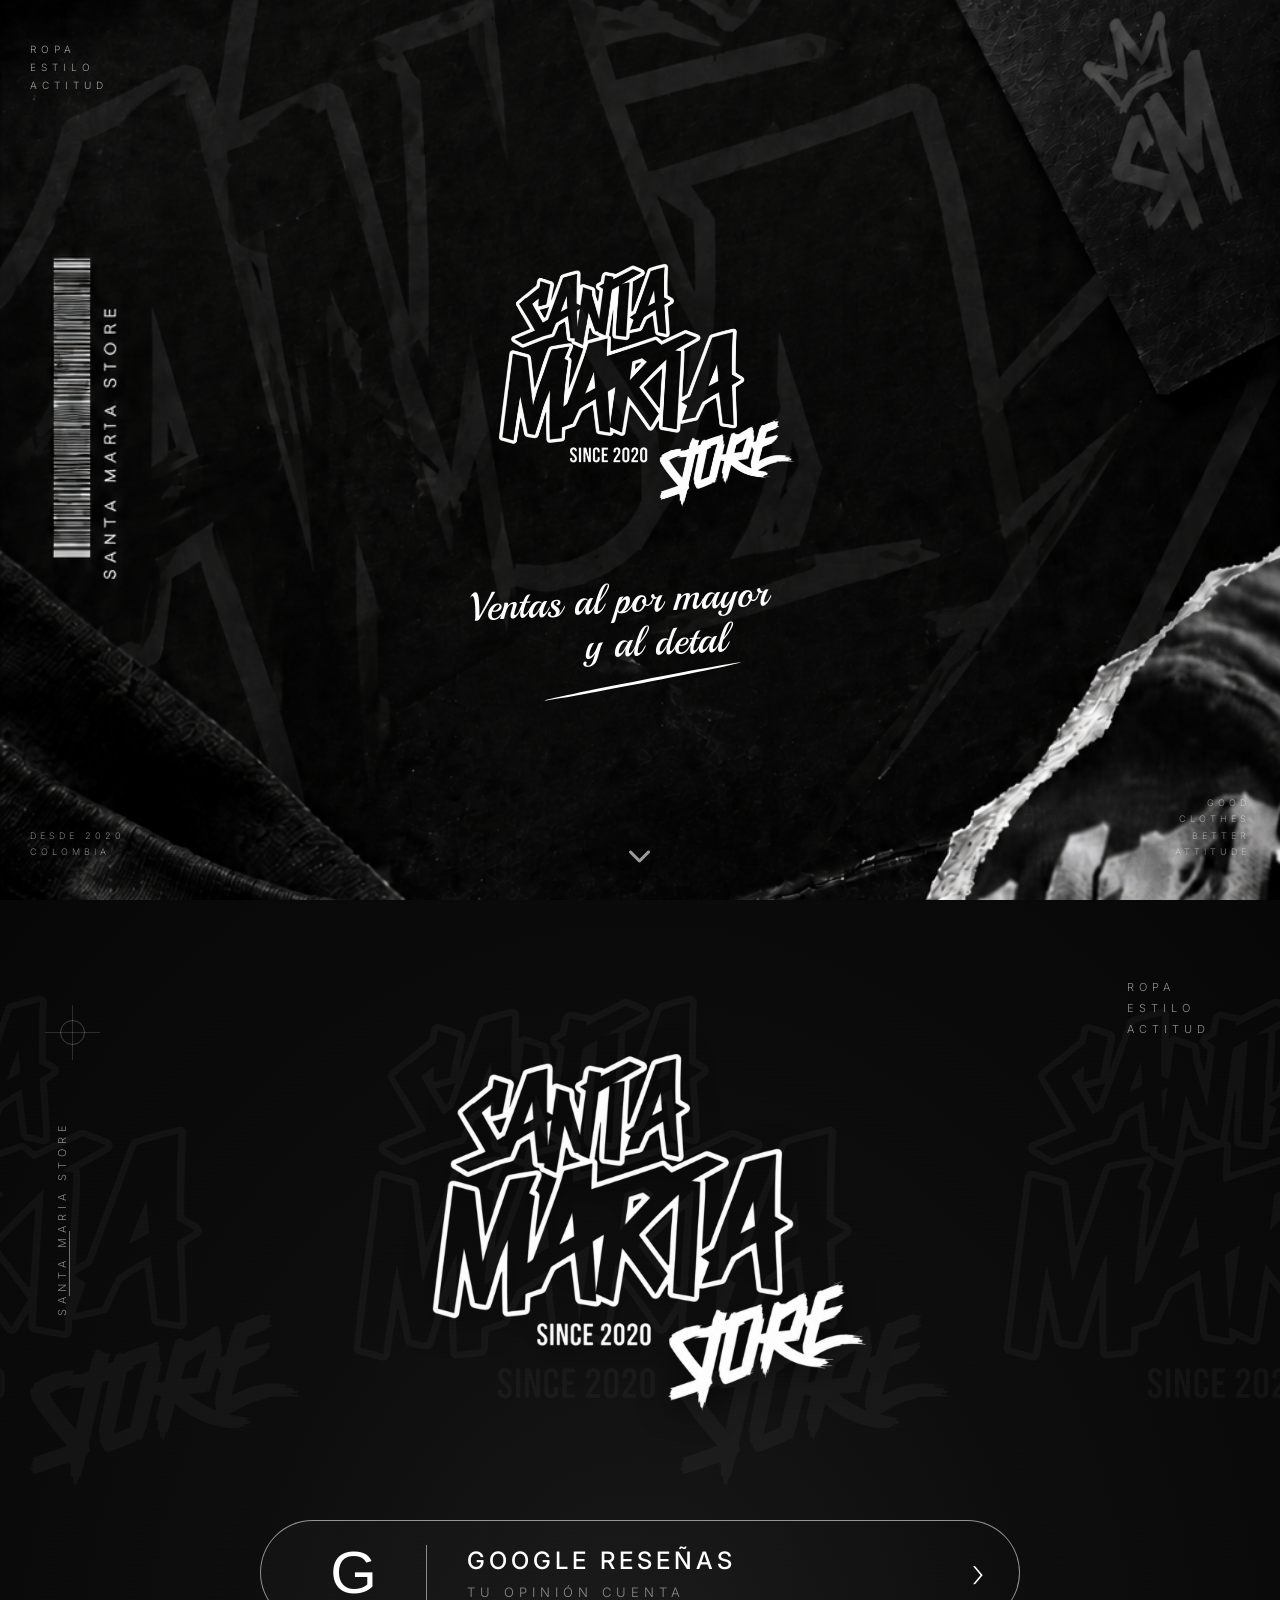
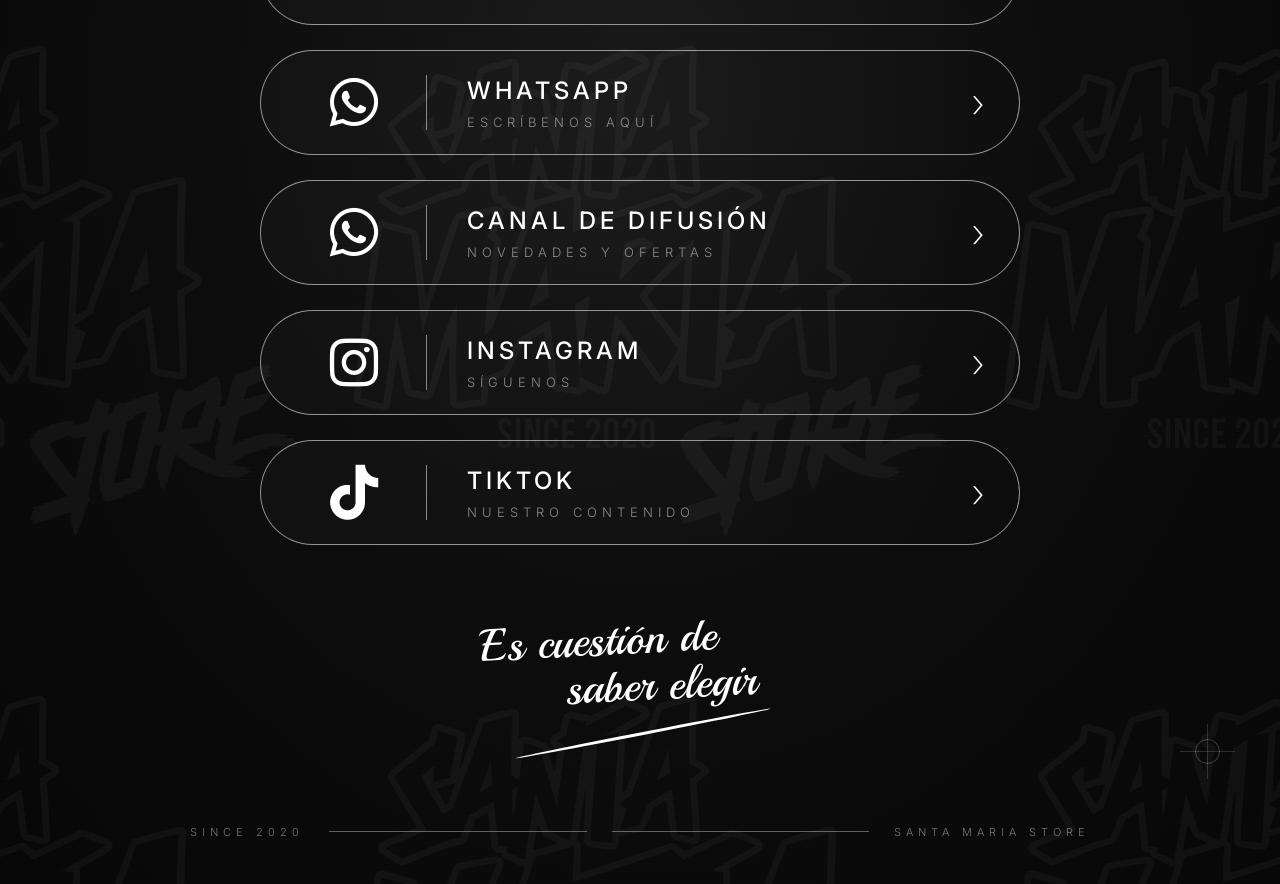
<file: index.html>
<!DOCTYPE html>
<html lang="es">
<head>
    <meta charset="UTF-8">
    <meta name="viewport" content="width=device-width, initial-scale=1.0, maximum-scale=1.0, user-scalable=no">

    <title>Santa María Store</title>

    <!-- Mobile Web App -->
    <meta name="mobile-web-app-capable" content="yes">
    <meta name="apple-mobile-web-app-capable" content="yes">
    <meta name="apple-mobile-web-app-status-bar-style" content="black-translucent">
    <meta name="theme-color" content="#090909">

    <!-- Google Fonts -->
    <link rel="preconnect" href="https://fonts.googleapis.com">
    <link rel="preconnect" href="https://fonts.gstatic.com" crossorigin>

    <link href="https://fonts.googleapis.com/css2?family=Inter:wght@300;400;500;600;700;800&family=Oswald:wght@400;500;600;700&family=Playball&display=swap" rel="stylesheet">

    <!-- Font Awesome -->
    <link rel="stylesheet"
          href="https://cdnjs.cloudflare.com/ajax/libs/font-awesome/6.7.2/css/all.min.css">

    <link rel="stylesheet" href="style.css">
</head>

<body>

    <!-- PRIMERA PANTALLA -->
    <section class="hero">

        <img src="fondo-de-carga.png" alt="Santa María Store" class="hero-bg">

        <div class="hero-content">

            <div class="hero-top-left">
                ROPA<br>
                ESTILO<br>
                ACTITUD
            </div>

            <div class="hero-top-right">
            </div>

            <img src="Logo.png" alt="Santa María Store" class="hero-logo">

            <div class="hero-slogan">
                <span class="line">Ventas al por mayor</span>
                <span class="line">y al detal</span>
                <div class="hero-slogan-line"></div>
            </div>

            <div class="hero-bottom-left">
                DESDE 2020<br>
                COLOMBIA
            </div>

            <div class="hero-bottom-right">
                GOOD<br>
                CLOTHES<br>
                BETTER<br>
                ATTITUDE
            </div>

        </div>

        <div class="scroll-indicator">
            <i class="fa-solid fa-chevron-down"></i>
        </div>

    </section>


    <!-- SEGUNDA PANTALLA - MENÚ -->
    <main class="page">

        <div class="cross cross-left"></div>
        <div class="cross cross-right"></div>

        <div class="vertical-text left-text">
            SANTA MARIA STORE
        </div>

        <div class="top-right">
            <span>ROPA</span>
            <span>ESTILO</span>
            <span>ACTITUD</span>
        </div>

        <section class="container">

            <div class="logo-container">
                <img src="Logo.png" alt="Santa María Store" class="logo">
            </div>

            <div class="social-links">

                <a href="https://g.page/r/CWM_nbJ-yRR1ECE/review" class="social-button" target="_blank">
                    <div class="icon google-icon"><span>G</span></div>
                    <div class="divider"></div>
                    <div class="button-text">
                        <strong>GOOGLE RESEÑAS</strong>
                        <small>TU OPINIÓN CUENTA</small>
                    </div>
                    <div class="arrow">&#8250;</div>
                </a>

                <a href="https://wa.me/573043620180" class="social-button" target="_blank">
                    <div class="icon whatsapp-icon"><i class="fa-brands fa-whatsapp"></i></div>
                    <div class="divider"></div>
                    <div class="button-text">
                        <strong>WHATSAPP</strong>
                        <small>ESCRÍBENOS AQUÍ</small>
                    </div>
                    <div class="arrow">&#8250;</div>
                </a>

                <a href="https://www.whatsapp.com/channel/0029Vb7vsUtEFeXgaXhwX83k" class="social-button" target="_blank">
                    <div class="icon whatsapp-icon"><i class="fa-brands fa-whatsapp"></i></div>
                    <div class="divider"></div>
                    <div class="button-text">
                        <strong>CANAL DE DIFUSIÓN</strong>
                        <small>NOVEDADES Y OFERTAS</small>
                    </div>
                    <div class="arrow">&#8250;</div>
                </a>

                <a href="https://www.instagram.com/santamarta.store2/" class="social-button" target="_blank">
                    <div class="icon instagram-icon"><i class="fa-brands fa-instagram"></i></div>
                    <div class="divider"></div>
                    <div class="button-text">
                        <strong>INSTAGRAM</strong>
                        <small>SÍGUENOS</small>
                    </div>
                    <div class="arrow">&#8250;</div>
                </a>

                <a href="https://www.tiktok.com/@santamarta.store" class="social-button" target="_blank">
                    <div class="icon tiktok-icon"><i class="fa-brands fa-tiktok"></i></div>
                    <div class="divider"></div>
                    <div class="button-text">
                        <strong>TIKTOK</strong>
                        <small>NUESTRO CONTENIDO</small>
                    </div>
                    <div class="arrow">&#8250;</div>
                </a>

            </div>

            <div class="slogan">
                <span>Es cuestión de</span>
                <span>saber elegir</span>
                <div class="slogan-line"></div>
            </div>

        </section>

        <footer>
            <div class="footer-side">SINCE 2020</div>
            <div class="footer-line"></div>
            <div class="footer-line"></div>
            <div class="footer-side">SANTA MARIA STORE</div>
        </footer>

    </main>

    <script>
        setTimeout(function() {
            var target = document.querySelector('.page');
            var start = window.pageYOffset;
            var end = target.offsetTop;
            var duration = 400;
            var startTime = null;

            function easeOutQuad(t) {
                return t * (2 - t);
            }

            function scroll(timestamp) {
                if (!startTime) startTime = timestamp;
                var progress = Math.min((timestamp - startTime) / duration, 1);
                window.scrollTo(0, start + (end - start) * easeOutQuad(progress));
                if (progress < 1) requestAnimationFrame(scroll);
            }

            requestAnimationFrame(scroll);
        }, 4000);
    </script>

</body>
</html>
</file>
<file: style.css>
/* ========================================
   RESET
======================================== */

* {
    margin: 0;
    padding: 0;
    box-sizing: border-box;
}

html,
body {
    width: 100%;
    min-height: 100%;
}

body {
    background: #090909;
    color: white;
    font-family: "Inter", sans-serif;
}


/* ========================================
   PRIMERA PANTALLA (HERO)
======================================== */

.hero {
    position: relative;

    width: 100%;
    height: 100vh;
    height: 100dvh;

    overflow: hidden;
}

.hero-bg {
    width: 100%;
    height: 100%;

    object-fit: cover;
}

.hero-content {
    position: absolute;
    inset: 0;

    display: flex;
    flex-direction: column;
    align-items: center;
    justify-content: center;
}

.hero-logo {
    width: 320px;
    max-width: 70%;

    filter: drop-shadow(0 8px 15px rgba(0,0,0,.7));
}

.hero-since {
    margin-top: -5px;

    font-family: "Oswald", sans-serif;
    font-size: 20px;
    font-weight: 500;
    letter-spacing: 1px;

    color: white;
}

.hero-slogan {
    margin-top: 40px;

    font-family: "Playball", cursive;
    font-size: 40px;

    line-height: 1.1;
    text-align: center;

    transform: rotate(-3deg);

    color: white;
}

.hero-slogan .line {
    display: block;
}

.hero-slogan .line:first-child {
    margin-left: -40px;
}

.hero-slogan .line:nth-child(2) {
    margin-left: 30px;
}

.hero-slogan-line {
    width: 200px;
    height: 3px;
    background: white;
    margin: 15px auto 0;
    transform: rotate(-8deg);
    border-radius: 50%;
}

.hero-top-left {
    position: absolute;
    top: 40px;
    left: 30px;

    font-size: 10px;
    font-weight: 300;
    letter-spacing: 5px;
    color: rgba(255,255,255,.6);
    line-height: 1.8;
}

.splash-top-right {
    position: absolute;
    top: 40px;
    right: 30px;

    text-align: right;

    font-size: 10px;
    font-weight: 300;
    letter-spacing: 5px;
    color: rgba(255,255,255,.6);
    line-height: 1.8;
}

.hero-bottom-left {
    position: absolute;
    bottom: 40px;
    left: 30px;

    font-size: 9px;
    font-weight: 300;
    letter-spacing: 4px;
    color: rgba(255,255,255,.5);
    line-height: 1.8;
}

.hero-bottom-right {
    position: absolute;
    bottom: 40px;
    right: 30px;

    text-align: right;

    font-size: 9px;
    font-weight: 300;
    letter-spacing: 4px;
    color: rgba(255,255,255,.5);
    line-height: 1.8;
}


/* flecha scroll */

.scroll-indicator {
    position: absolute;
    bottom: 30px;
    left: 50%;
    transform: translateX(-50%);

    font-size: 24px;
    color: rgba(255,255,255,.6);

    animation: bounce 1.5s ease infinite;
}

@keyframes bounce {
    0%, 100% { transform: translateX(-50%) translateY(0); }
    50% { transform: translateX(-50%) translateY(10px); }
}


/* ========================================
   PÁGINA
======================================== */

.page {
    position: relative;

    min-height: 100vh;
    width: 100%;

    overflow: hidden;

    background:
        radial-gradient(
            ellipse at center,
            #191919 0%,
            #0d0d0d 45%,
            #070707 100%
        );
}


/* textura suave */

.page::before {
    content: "";

    position: absolute;
    inset: 0;

    pointer-events: none;

    opacity: .15;

    background-image:
        repeating-linear-gradient(
            0deg,
            rgba(255,255,255,.02) 0px,
            rgba(255,255,255,.02) 1px,
            transparent 1px,
            transparent 4px
        );
}


/* marca de agua del logo */

.page::after {
    content: "";

    position: absolute;
    inset: 0;

    pointer-events: none;

    opacity: .04;

    background-image: url("Logo.png");
    background-repeat: repeat;
    background-size: 650px auto;
    background-position: center top;
}


/* ========================================
   ELEMENTOS DECORATIVOS
======================================== */

.cross {
    position: absolute;

    width: 25px;
    height: 25px;

    border: 1px solid rgba(255,255,255,.22);

    border-radius: 50%;
}

.cross::before {
    content: "";

    position: absolute;

    width: 1px;
    height: 55px;

    background: rgba(255,255,255,.15);

    top: -16px;
    left: 11px;
}

.cross::after {
    content: "";

    position: absolute;

    height: 1px;
    width: 55px;

    background: rgba(255,255,255,.15);

    left: -16px;
    top: 11px;
}

.cross-left {
    top: 120px;
    left: 60px;
}

.cross-right {
    bottom: 120px;
    right: 60px;
}


/* ========================================
   TEXTO LATERAL
======================================== */

.vertical-text {
    position: absolute;

    left: 55px;
    top: 220px;

    writing-mode: vertical-rl;
    transform: rotate(180deg);

    font-size: 11px;
    font-weight: 300;

    letter-spacing: 5px;

    color: rgba(255,255,255,.5);
}

.vertical-text::after {
    content: "";

    display: block;

    width: 1px;
    height: 65px;

    background: rgba(255,255,255,.4);

    margin-top: 20px;
}


.top-right {
    position: absolute;

    top: 80px;
    right: 70px;

    display: flex;
    flex-direction: column;

    gap: 7px;

    font-size: 11px;
    font-weight: 300;

    letter-spacing: 5px;

    color: rgba(255,255,255,.55);
}


/* ========================================
   CONTENEDOR
======================================== */

.container {
    position: relative;

    width: min(760px, 90%);

    margin: 0 auto;

    padding-top: 85px;
}


/* ========================================
   LOGO
======================================== */

.logo-container {
    width: 100%;

    display: flex;
    flex-direction: column;

    align-items: center;

    margin-bottom: 65px;
}

.logo {
    width: 470px;
    max-width: 80%;

    height: auto;

    object-fit: contain;

    filter:
        drop-shadow(0 8px 15px rgba(0,0,0,.7));
}

.since-logo {
    margin-top: -5px;

    font-family: "Oswald", sans-serif;

    font-size: 23px;
    font-weight: 500;

    letter-spacing: 1px;
}


/* ========================================
   BOTONES
======================================== */

.social-links {
    width: 100%;

    display: flex;
    flex-direction: column;

    gap: 25px;
}


.social-button {
    position: relative;

    width: 100%;
    height: 105px;

    border: 1.5px solid rgba(255,255,255,.55);

    border-radius: 60px;

    display: flex;
    align-items: center;

    padding: 0 35px 0 55px;

    color: white;

    text-decoration: none;

    background:
        linear-gradient(
            90deg,
            rgba(255,255,255,.025),
            rgba(255,255,255,.005)
        );

    transition:
        .3s ease;

    overflow: hidden;
}


/* brillo */

.social-button::before {
    content: "";

    position: absolute;

    inset: 0;

    border-radius: inherit;

    background:
        linear-gradient(
            120deg,
            transparent 20%,
            rgba(255,255,255,.07),
            transparent 80%
        );

    opacity: 0;

    transition: .3s;
}

.social-button:hover::before {
    opacity: 1;
}

.social-button:hover {
    border-color: rgba(255,255,255,.9);

    transform: translateY(-3px);

    background: rgba(255,255,255,.025);
}


/* ========================================
   ICONOS
======================================== */

.icon {
    width: 75px;
    height: 75px;

    display: flex;
    align-items: center;
    justify-content: center;

    flex-shrink: 0;

    font-size: 55px;
}


/* Google */

.google-icon span {
    font-family: Arial, sans-serif;

    font-size: 60px;
    font-weight: 500;

    color: white;
}


/* WhatsApp */

.whatsapp-icon {
    color: white;
}


/* Instagram */

.instagram-icon {
    color: white;
}


/* TikTok */

.tiktok-icon {
    color: white;
}


/* ========================================
   DIVISOR
======================================== */

.divider {
    width: 1px;
    height: 55px;

    background: rgba(255,255,255,.5);

    margin-left: 35px;
    margin-right: 40px;
}


/* ========================================
   TEXTO DEL BOTÓN
======================================== */

.button-text {
    display: flex;
    flex-direction: column;

    gap: 9px;

    flex: 1;
}

.button-text strong {
    font-size: 24px;

    font-weight: 500;

    letter-spacing: 4px;
}

.button-text small {
    font-size: 13px;

    font-weight: 300;

    letter-spacing: 5px;

    color: rgba(255,255,255,.5);
}


/* ========================================
   FLECHA
======================================== */

.arrow {
    width: 40px;

    display: flex;
    justify-content: flex-end;

    font-size: 40px;

    font-weight: 200;
}

.arrow i {
    font-weight: 300;
}


/* ========================================
   SLOGAN
======================================== */

.slogan {
    position: relative;

    margin-top: 70px;
    margin-bottom: 90px;

    display: flex;
    flex-direction: column;

    align-items: center;

    font-family: "Playball", cursive;

    font-size: 45px;

    line-height: 1.05;

    transform: rotate(-3deg);
}

.slogan span:first-child {
    margin-left: -80px;
}

.slogan span:nth-child(2) {
    margin-left: 40px;
}

.slogan-line {
    width: 260px;
    height: 3px;

    background: white;

    margin-top: 22px;

    transform: rotate(-8deg);

    border-radius: 50%;
}


/* ========================================
   FOOTER
======================================== */

footer {
    position: relative;

    width: 90%;
    max-width: 900px;

    margin: 0 auto;

    padding-bottom: 45px;

    display: flex;

    align-items: center;

    gap: 25px;
}

.footer-side {
    white-space: nowrap;

    font-size: 11px;

    font-weight: 300;

    letter-spacing: 5px;

    color: rgba(255,255,255,.45);
}

.footer-line {
    height: 1px;

    background: rgba(255,255,255,.35);

    flex: 1;
}


/* ========================================
   TABLET
======================================== */

@media (max-width: 768px) {

    body {
        padding: 0;
    }

    .container {
        width: 92%;

        padding-top: 55px;
    }

    .top-right {
        display: none;
    }

    .vertical-text {
        display: none;
    }

    .cross {
        display: none;
    }

    .logo {
        width: 380px;
    }

    .logo-container {
        margin-bottom: 45px;
    }

    .social-button {
        height: 85px;

        padding: 0 22px;
    }

    .icon {
        width: 55px;
        height: 55px;

        font-size: 42px;
    }

    .google-icon span {
        font-size: 47px;
    }

    .divider {
        margin-left: 20px;
        margin-right: 20px;

        height: 45px;
    }

    .button-text {
        gap: 5px;
    }

    .button-text strong {
        font-size: 15px;

        letter-spacing: 2px;
    }

    .button-text small {
        font-size: 9px;

        letter-spacing: 2.5px;
    }

    .arrow {
        font-size: 30px;
    }

    .slogan {
        font-size: 34px;

        margin-top: 55px;
    }

    .slogan span:first-child {
        margin-left: -45px;
    }

    .slogan span:nth-child(2) {
        margin-left: 30px;
    }

    .slogan-line {
        width: 180px;
    }

    footer {
        gap: 12px;
    }

    .footer-side {
        font-size: 7px;

        letter-spacing: 3px;
    }
}


/* ========================================
   MÓVIL
======================================== */

@media (max-width: 480px) {

    body {
        padding: 0;
        min-height: 100vh;
        min-height: 100dvh;
    }

    .page {
        min-height: 100vh;
        min-height: 100dvh;
    }

    .container {
        width: 90%;
        padding-top: 40px;
        padding-bottom: 20px;
    }

    .logo {
        width: 280px;
    }

    .since-logo {
        font-size: 16px;
    }

    .logo-container {
        margin-bottom: 35px;
    }

    .social-links {
        gap: 14px;
    }

    .social-button {
        height: 70px;
        padding: 0 18px;
        border-radius: 50px;
    }

    .social-button:active {
        transform: scale(0.97);
        background: rgba(255,255,255,.06);
    }

    .icon {
        width: 48px;
        height: 48px;
        font-size: 36px;
    }

    .google-icon span {
        font-size: 42px;
    }

    .divider {
        margin-left: 14px;
        margin-right: 14px;
        height: 40px;
    }

    .button-text {
        gap: 4px;
    }

    .button-text strong {
        font-size: 13px;
        letter-spacing: 1.5px;
    }

    .button-text small {
        font-size: 8px;
        letter-spacing: 2px;
    }

    .arrow {
        font-size: 26px;
        width: 30px;
    }

    .slogan {
        font-size: 30px;
        margin-top: 45px;
        margin-bottom: 60px;
    }

    .slogan span:first-child {
        margin-left: -30px;
    }

    .slogan span:nth-child(2) {
        margin-left: 20px;
    }

    .slogan-line {
        width: 150px;
        height: 2px;
    }

    footer {
        width: 95%;
        padding-bottom: 30px;
        gap: 10px;
    }

    .footer-side {
        font-size: 7px;
        letter-spacing: 2px;
    }
}


/* ========================================
   MÓVIL PEQUEÑO
======================================== */

@media (max-width: 360px) {

    .container {
        width: 88%;
        padding-top: 30px;
    }

    .logo {
        width: 240px;
    }

    .since-logo {
        font-size: 14px;
    }

    .social-links {
        gap: 12px;
    }

    .social-button {
        height: 65px;
        padding: 0 14px;
    }

    .icon {
        width: 40px;
        height: 40px;
        font-size: 30px;
    }

    .google-icon span {
        font-size: 36px;
    }

    .divider {
        margin-left: 10px;
        margin-right: 10px;
        height: 35px;
    }

    .button-text strong {
        font-size: 11px;
        letter-spacing: 1px;
    }

    .button-text small {
        font-size: 7px;
        letter-spacing: 1.5px;
    }

    .arrow {
        font-size: 22px;
        width: 25px;
    }

    .slogan {
        font-size: 26px;
    }
}


/* ========================================
   RESPONSIVE HERO
======================================== */

@media (max-width: 768px) {

    .hero-top-left,
    .hero-top-right,
    .hero-bottom-left,
    .hero-bottom-right {
        display: none;
    }

    .hero-logo {
        width: 260px;
    }

    .hero-since {
        font-size: 16px;
    }

    .hero-slogan {
        font-size: 34px;
        margin-top: 30px;
    }
}

@media (max-width: 480px) {

    .hero-logo {
        width: 220px;
    }

    .hero-since {
        font-size: 14px;
    }

    .hero-slogan {
        font-size: 30px;
        margin-top: 25px;
    }

    .hero-slogan .line:first-child {
        margin-left: -25px;
    }

    .hero-slogan .line:nth-child(2) {
        margin-left: 20px;
    }

    .hero-slogan-line {
        width: 150px;
    }
}

@media (max-width: 360px) {

    .hero-logo {
        width: 190px;
    }

    .hero-since {
        font-size: 12px;
    }

    .hero-slogan {
        font-size: 26px;
    }
}
</file>
